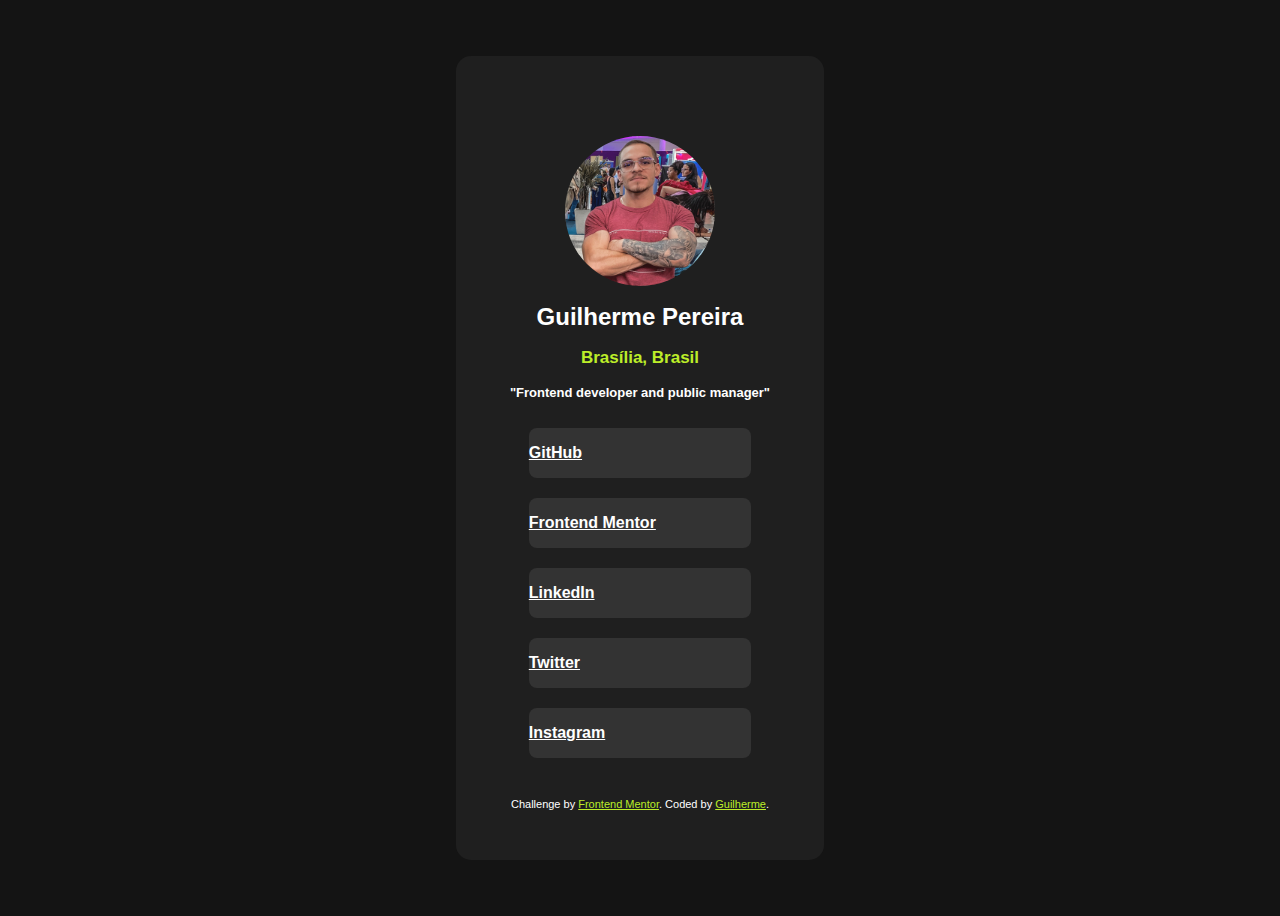
<file: Pag. de apresentação/index.html>
<!DOCTYPE html>
<html lang="pt-br">
<head>
    <meta charset="UTF-8">
    <meta name="viewport" content="width=device-width, initial-scale=1.0">
    <title>Redes Sociais</title>
    <link rel="stylesheet" href="css/estilo.css">
</head>
<body>
    <div class="content">
        <div class="card">
            <div class="mediaCard">
                <img src="imagem/1696982566403.jpg" alt="imagem" class="image">
            </div>
            <div class="text">
                <h1 class="mainText">Guilherme Pereira</h1>
                <h3 class="secondText">Brasília, Brasil</h3>
            </div>
            <p class="information">"Frontend developer and public manager"</p>
            <div class="links">
                <a href="https://github.com/guipereiraa/HTML-CSS/blob/main/Pag.%20de%20apresenta%C3%A7%C3%A3o/index.html" target="_blank" class="social">GitHub</a></a>
                <a href="#" target="_blank" class="social">Frontend Mentor</a>
                <a href="https://www.linkedin.com/in/guipereiraa/" target="_blank" class="social">LinkedIn</a>
                <a href="#" target="_blank" class="social">Twitter</a>
                <a href="https://www.instagram.com/gui.pereir/?igsh=MXRoY2M2Z2dyZ2Uzdw%3D%3D&utm_source=qr" target="_blank" class="social">Instagram</a>
            </div>
            <div class="bottomCard">
                <span>Challenge by <a href="#" class="link1">Frontend Mentor</a>. Coded by <a href="#" class="link1">Guilherme</a>.</span>
            </div>
        </div>
    </div>
</body>
</html>
</file>
<file: Pag. de apresentação/css/estilo.css>
.content {
    display: flex;
    justify-content: center;
    align-items: center;
    align-content: center;
    width: 100%;
    height: 100vh;
    font-family: 'Inter', sans-serif;
    box-sizing: border-box;
}

body {
    background-color: #141414;
}

.card {
    background-color: #1F1F1F;
    border-radius: 15px;
    padding: 40px 45px;
}

.mediaCard {
    display: flex;
    justify-content: center;
    padding: 40px 0px 0px;
}

.image {
    width: 150px;
    height: 100%;
    border-radius: 5rem;
}

.text {
    font-family: 'Inter', sans-serif;
    text-align: center;
}

.mainText {
    color: white;
    font-weight: 600;
    font-size: 24px;
}

.secondText {
    color: #BCED29;
    font-size: 17px;
}

.information {
    color: white;
    font-family: 'Inter', sans-serif;
    text-align: center;
    font-weight: 600;
    font-size: 13px;
}

.links {
    display: flex;
    flex-direction: column;
    align-items: center;
    justify-content: center;
    align-content: center;
    padding-top: 15px;
    padding-bottom: 30px;
    gap: 20px;
    color: white;
}

.social {
    width: 80%;
    padding: 16px 0px;
    border: none;
    border-radius: 8px;
    background-color: #333333;
    color: white;
    font-weight: 600;
    outline: none;
    cursor: pointer;
}

.social:hover {
    background-color: #c5f82a79;
}

.bottomCard {
    display: flex;
    justify-content: center;
    color: white;
    font-size: 11px;
    margin: 10px;
}

.link1 {
    color: #BCED29;
}
</file>
